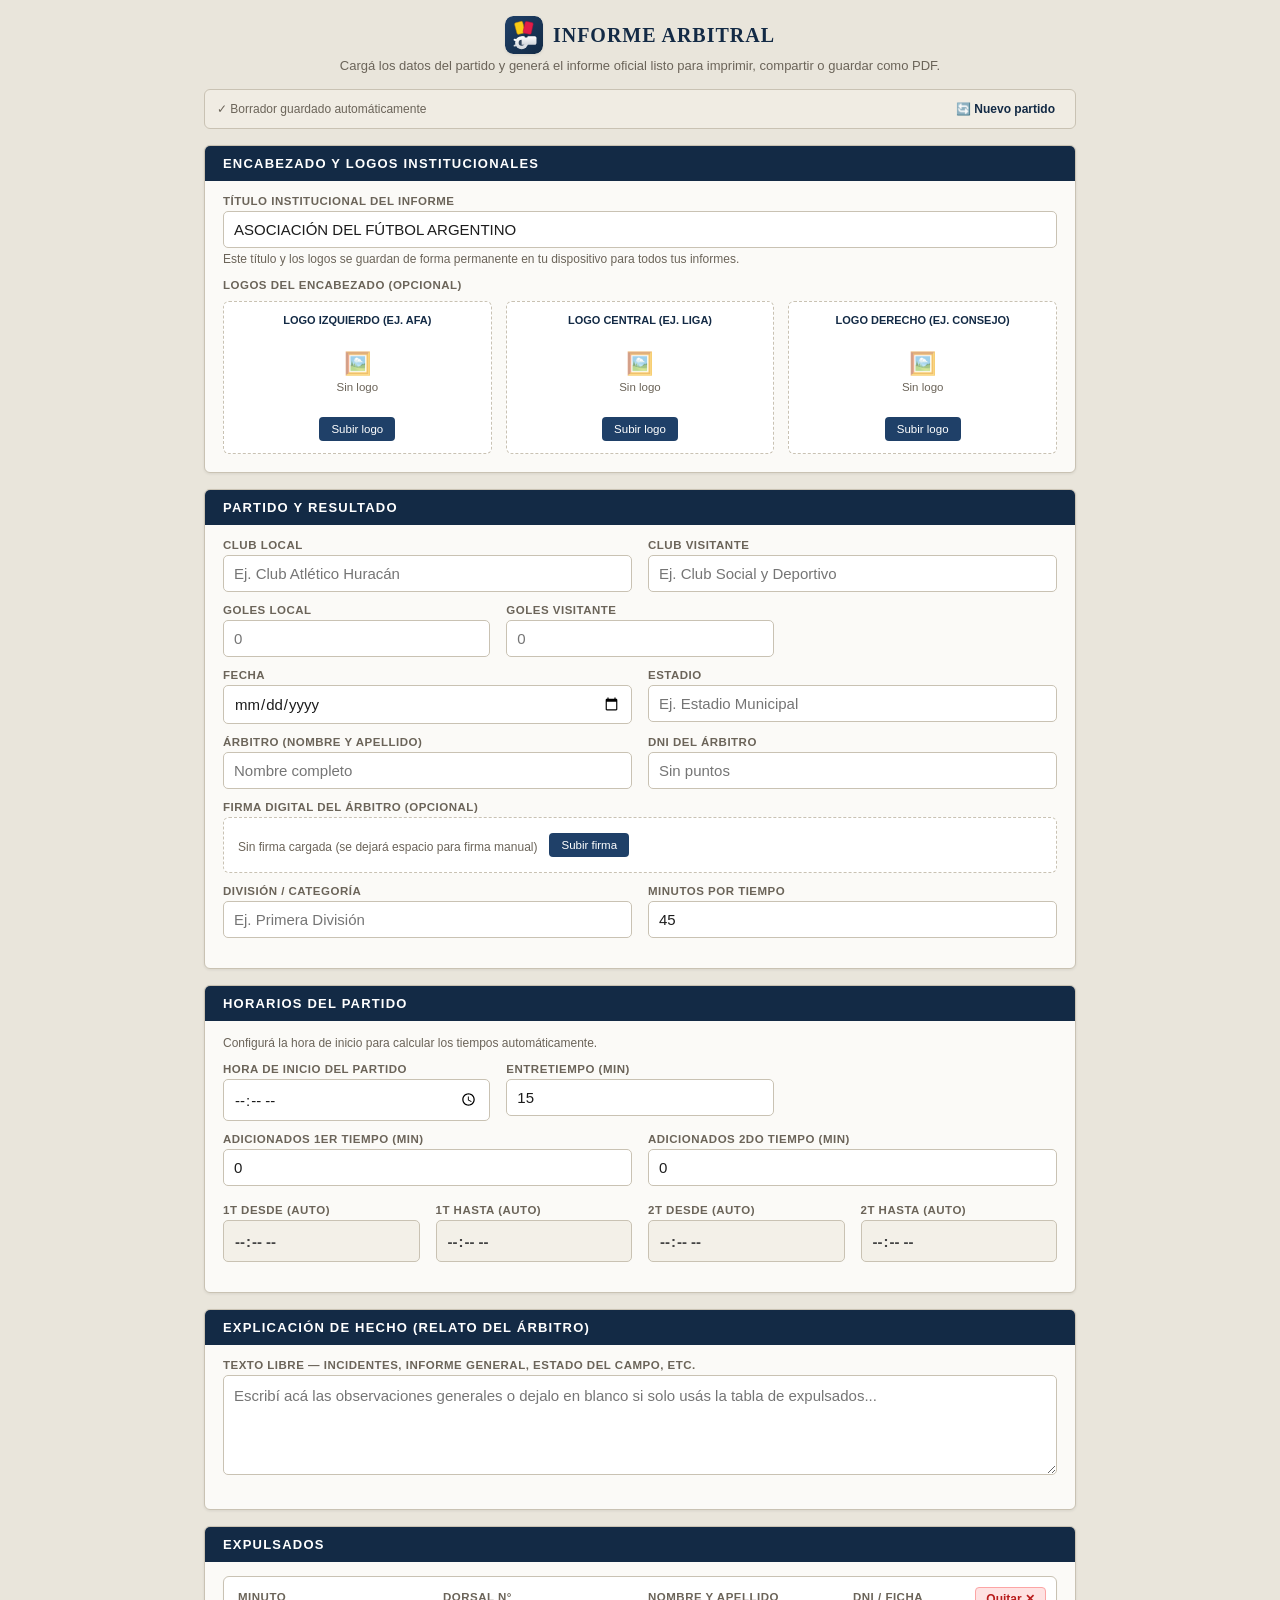
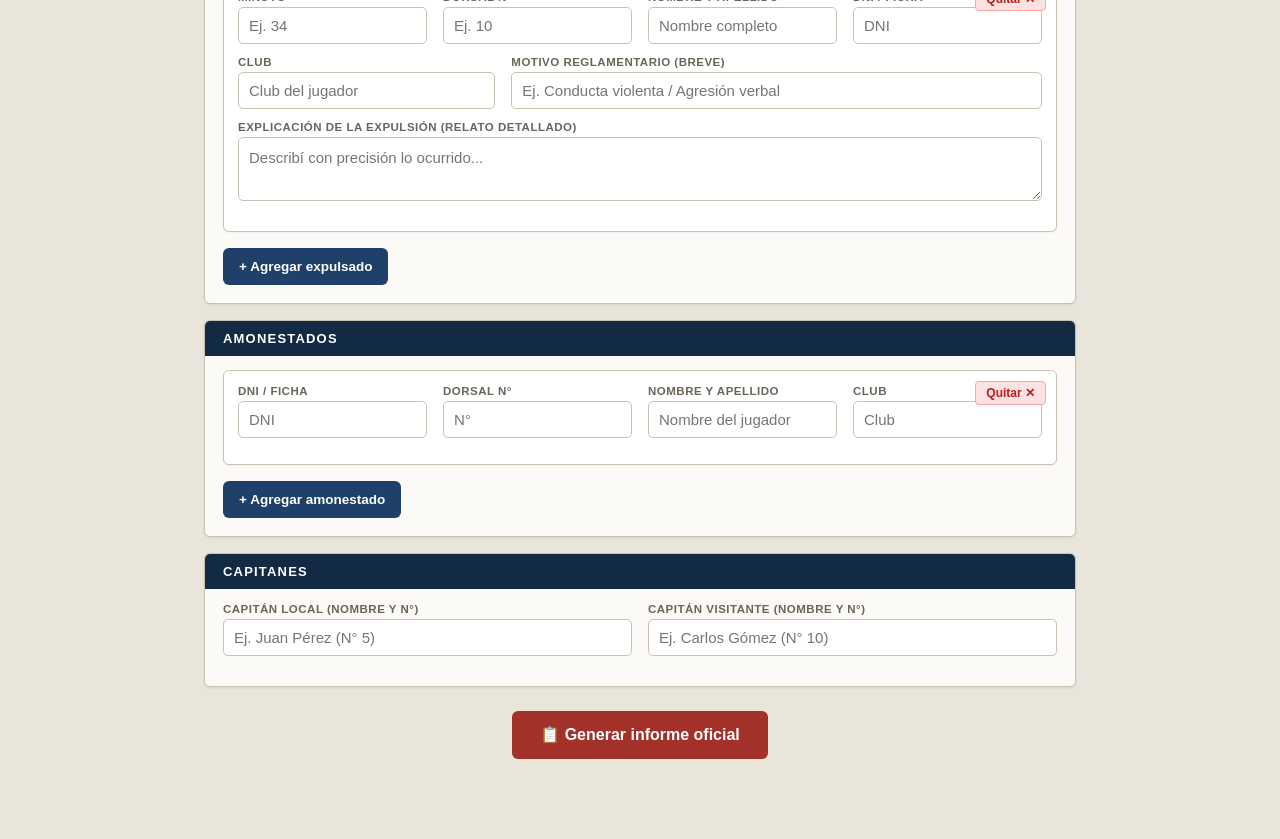
<file: index.html>
<!doctype html>
<html lang="es">
  <head>
    <meta charset="UTF-8" />
    <meta
      name="viewport"
      content="width=device-width, initial-scale=1.0, maximum-scale=1.0, user-scalable=no, viewport-fit=cover"
    />
    <title>Informe Arbitral - Fútbol Oficial</title>

    <!-- PWA & Mobile Meta Tags -->
    <meta name="theme-color" content="#132a45" />
    <meta name="mobile-web-app-capable" content="yes" />
    <meta name="apple-mobile-web-app-capable" content="yes" />
    <meta
      name="apple-mobile-web-app-status-bar-style"
      content="black-translucent"
    />
    <meta name="apple-mobile-web-app-title" content="Informe Árbitro" />
    <meta
      name="description"
      content="Generador de informes arbitrales de fútbol reglamentarios, cálculo de tiempos y actas oficiales 100% offline."
    />

    <link rel="icon" type="image/svg+xml" href="favicon.svg" />
    <link rel="apple-touch-icon" href="icons/apple-touch-icon.png" />
    <link rel="manifest" href="manifest.webmanifest" />
    <link rel="stylesheet" href="styles.css" />
  </head>
  <body>
    <div class="app">
      <!-- Header Superior -->
      <header class="top">
        <div class="header-brand">
          <img src="favicon.svg" alt="Logo" class="app-logo-badge" />
          <h1>Informe Arbitral</h1>
        </div>
        <p>
          Cargá los datos del partido y generá el informe oficial listo para
          imprimir, compartir o guardar como PDF.
        </p>
      </header>

      <!-- Banner de Instalación PWA (Móviles / Tablets / PC) -->
      <div class="install-banner" id="installBanner">
        <div class="install-banner-text">
          <span class="icon">📱</span>
          <div>
            <div class="install-banner-title">Instalar App en el Celular</div>
            <span style="font-size: 12px; opacity: 0.9"
              >Usala en la cancha sin conexión ni datos móviles.</span
            >
          </div>
        </div>
        <div class="install-banner-actions">
          <button
            type="button"
            class="btn-install-app"
            id="btnInstallApp"
            onclick="triggerInstallPrompt()"
          >
            Instalar
          </button>
          <button
            type="button"
            class="btn-dismiss-install"
            onclick="dismissInstallBanner()"
            title="Cerrar"
          >
            ✕
          </button>
        </div>
      </div>

      <!-- Barra de Herramientas Rápidas -->
      <div class="quick-tools-bar" id="quickToolsBar">
        <div class="auto-save-status" id="saveIndicator">
          <span>✓ Borrador guardado automáticamente</span>
        </div>
        <div>
          <button
            type="button"
            class="btn-link-action"
            onclick="confirmarNuevoPartido()"
          >
            🔄 Nuevo partido
          </button>
        </div>
      </div>

      <!-- Vista de Formulario -->
      <div id="formView">
        <!-- Personalización del Encabezado y Logos -->
        <div class="card">
          <h2>Encabezado y Logos Institucionales</h2>
          <div class="field">
            <label for="headerTitle">Título institucional del informe</label>
            <input
              id="headerTitle"
              type="text"
              value="ASOCIACIÓN DEL FÚTBOL ARGENTINO"
            />
            <p class="hint">
              Este título y los logos se guardan de forma permanente en tu
              dispositivo para todos tus informes.
            </p>
          </div>

          <label>Logos del encabezado (opcional)</label>
          <div class="logo-uploaders-grid">
            <!-- Logo Izquierdo -->
            <div class="logo-slot" id="logoLeftSlot">
              <div class="logo-slot-title">Logo Izquierdo (Ej. AFA)</div>
              <div class="logo-preview-container" id="logoLeftPreview">
                <div class="logo-empty-placeholder">
                  <span class="icon">🖼️</span>
                  <span>Sin logo</span>
                </div>
              </div>
              <div class="file-input-wrapper" id="logoLeftUploadWrapper">
                <span class="btn-upload-logo">Subir logo</span>
                <input
                  type="file"
                  id="logoLeftInput"
                  accept="image/*"
                  onchange="handleLogoUpload('logoLeft', this)"
                />
              </div>
              <button
                type="button"
                class="btn-remove-logo"
                id="logoLeftRemoveBtn"
                style="display: none"
                onclick="removeLogo('logoLeft')"
              >
                Quitar
              </button>
            </div>

            <!-- Logo Central -->
            <div class="logo-slot" id="logoCenterSlot">
              <div class="logo-slot-title">Logo Central (Ej. Liga)</div>
              <div class="logo-preview-container" id="logoCenterPreview">
                <div class="logo-empty-placeholder">
                  <span class="icon">🖼️</span>
                  <span>Sin logo</span>
                </div>
              </div>
              <div class="file-input-wrapper" id="logoCenterUploadWrapper">
                <span class="btn-upload-logo">Subir logo</span>
                <input
                  type="file"
                  id="logoCenterInput"
                  accept="image/*"
                  onchange="handleLogoUpload('logoCenter', this)"
                />
              </div>
              <button
                type="button"
                class="btn-remove-logo"
                id="logoCenterRemoveBtn"
                style="display: none"
                onclick="removeLogo('logoCenter')"
              >
                Quitar
              </button>
            </div>

            <!-- Logo Derecho -->
            <div class="logo-slot" id="logoRightSlot">
              <div class="logo-slot-title">Logo Derecho (Ej. Consejo)</div>
              <div class="logo-preview-container" id="logoRightPreview">
                <div class="logo-empty-placeholder">
                  <span class="icon">🖼️</span>
                  <span>Sin logo</span>
                </div>
              </div>
              <div class="file-input-wrapper" id="logoRightUploadWrapper">
                <span class="btn-upload-logo">Subir logo</span>
                <input
                  type="file"
                  id="logoRightInput"
                  accept="image/*"
                  onchange="handleLogoUpload('logoRight', this)"
                />
              </div>
              <button
                type="button"
                class="btn-remove-logo"
                id="logoRightRemoveBtn"
                style="display: none"
                onclick="removeLogo('logoRight')"
              >
                Quitar
              </button>
            </div>
          </div>
        </div>

        <!-- Partido y Resultado -->
        <div class="card">
          <h2>Partido y resultado</h2>
          <div class="grid">
            <div class="field">
              <label for="clubLocal">Club local</label>
              <input id="clubLocal" placeholder="Ej. Club Atlético Huracán" />
            </div>
            <div class="field">
              <label for="clubVisitante">Club visitante</label>
              <input
                id="clubVisitante"
                placeholder="Ej. Club Social y Deportivo"
              />
            </div>
          </div>
          <div class="grid cols3">
            <div class="field">
              <label for="golesLocal">Goles local</label>
              <input
                id="golesLocal"
                type="number"
                inputmode="numeric"
                min="0"
                placeholder="0"
              />
            </div>
            <div class="field">
              <label for="golesVisitante">Goles visitante</label>
              <input
                id="golesVisitante"
                type="number"
                inputmode="numeric"
                min="0"
                placeholder="0"
              />
            </div>
            <div></div>
          </div>
          <div class="grid">
            <div class="field">
              <label for="fecha">Fecha</label>
              <input id="fecha" type="date" />
            </div>
            <div class="field">
              <label for="estadio">Estadio</label>
              <input id="estadio" placeholder="Ej. Estadio Municipal" />
            </div>
          </div>
          <div class="grid">
            <div class="field">
              <label for="arbitro">Árbitro (Nombre y Apellido)</label>
              <input
                id="arbitro"
                oninput="saveRefereeData()"
                placeholder="Nombre completo"
              />
            </div>
            <div class="field">
              <label for="arbitroDni">DNI del árbitro</label>
              <input
                id="arbitroDni"
                inputmode="numeric"
                oninput="saveRefereeData()"
                placeholder="Sin puntos"
              />
            </div>
          </div>
          <div class="field">
            <label>Firma digital del árbitro (opcional)</label>
            <div class="signature-upload-wrapper">
              <div class="signature-preview" id="signaturePreview">
                <span class="hint"
                  >Sin firma cargada (se dejará espacio para firma manual)</span
                >
              </div>
              <div class="file-input-wrapper" id="signatureUploadBtnWrapper">
                <span class="btn-upload-logo">Subir firma</span>
                <input
                  type="file"
                  id="signatureInput"
                  accept="image/*"
                  onchange="handleSignatureUpload(this)"
                />
              </div>
              <button
                type="button"
                class="btn-remove-logo"
                id="signatureRemoveBtn"
                style="display: none"
                onclick="removeSignature()"
              >
                Quitar firma
              </button>
            </div>
          </div>
          <div class="grid">
            <div class="field">
              <label for="division">División / Categoría</label>
              <input
                id="division"
                list="divisionesSugeridas"
                placeholder="Ej. Primera División"
                oninput="onDivisionChange()"
              />
              <datalist id="divisionesSugeridas">
                <option value="Primera División"></option>
                <option value="Reserva"></option>
                <option value="Sub-21"></option>
                <option value="Sub-17"></option>
                <option value="Sub-15"></option>
                <option value="Femenino"></option>
                <option value="Senior / Veteranos"></option>
              </datalist>
            </div>
            <div class="field">
              <label for="duracionTiempo">Minutos por tiempo</label>
              <input
                id="duracionTiempo"
                type="number"
                inputmode="numeric"
                min="1"
                max="90"
                value="45"
                oninput="recalcularHorarios()"
                onchange="recalcularHorarios()"
              />
            </div>
          </div>
        </div>

        <!-- Horarios -->
        <div class="card">
          <h2>Horarios del Partido</h2>
          <p class="hint" id="duracionHint">
            Configurá la hora de inicio para calcular los tiempos
            automáticamente.
          </p>
          <div class="grid cols3">
            <div class="field">
              <label for="horaInicio">Hora de inicio del partido</label>
              <input
                id="horaInicio"
                type="time"
                onchange="recalcularHorarios()"
              />
            </div>
            <div class="field">
              <label for="descanso">Entretiempo (min)</label>
              <input
                id="descanso"
                type="number"
                inputmode="numeric"
                min="0"
                value="15"
                oninput="recalcularHorarios()"
                onchange="recalcularHorarios()"
              />
            </div>
            <div></div>
          </div>
          <div class="grid">
            <div class="field">
              <label for="adic1">Adicionados 1er tiempo (min)</label>
              <input
                id="adic1"
                type="number"
                inputmode="numeric"
                min="0"
                value="0"
                oninput="recalcularHorarios()"
                onchange="recalcularHorarios()"
              />
            </div>
            <div class="field">
              <label for="adic2">Adicionados 2do tiempo (min)</label>
              <input
                id="adic2"
                type="number"
                inputmode="numeric"
                min="0"
                value="0"
                oninput="recalcularHorarios()"
                onchange="recalcularHorarios()"
              />
            </div>
          </div>
          <div class="grid cols4" style="margin-top: 6px">
            <div class="field">
              <label>1T Desde (auto)</label>
              <input id="t1desde" type="time" readonly />
            </div>
            <div class="field">
              <label>1T Hasta (auto)</label>
              <input id="t1hasta" type="time" readonly />
            </div>
            <div class="field">
              <label>2T Desde (auto)</label>
              <input id="t2desde" type="time" readonly />
            </div>
            <div class="field">
              <label>2T Hasta (auto)</label>
              <input id="t2hasta" type="time" readonly />
            </div>
          </div>
        </div>

        <!-- Explicación de Hecho -->
        <div class="card">
          <h2>Explicación de hecho (relato del árbitro)</h2>
          <div class="field">
            <label for="relato"
              >Texto libre — incidentes, informe general, estado del campo,
              etc.</label
            >
            <textarea
              id="relato"
              placeholder="Escribí acá las observaciones generales o dejalo en blanco si solo usás la tabla de expulsados..."
              style="min-height: 100px"
            ></textarea>
          </div>
        </div>

        <!-- Expulsados -->
        <div class="card">
          <h2>Expulsados</h2>
          <div id="expulsadosList"></div>
          <button type="button" class="add-btn" onclick="addExpulsado()">
            + Agregar expulsado
          </button>
        </div>

        <!-- Amonestados -->
        <div class="card">
          <h2>Amonestados</h2>
          <div id="amonestadosList"></div>
          <button type="button" class="add-btn" onclick="addAmonestado()">
            + Agregar amonestado
          </button>
        </div>

        <!-- Capitanes -->
        <div class="card">
          <h2>Capitanes</h2>
          <div class="grid">
            <div class="field">
              <label for="capLocal">Capitán local (nombre y N°)</label>
              <input id="capLocal" placeholder="Ej. Juan Pérez (N° 5)" />
            </div>
            <div class="field">
              <label for="capVisitante">Capitán visitante (nombre y N°)</label>
              <input id="capVisitante" placeholder="Ej. Carlos Gómez (N° 10)" />
            </div>
          </div>
        </div>

        <div class="actions">
          <button type="button" class="btn-primary" onclick="generarInforme()">
            📋 Generar informe oficial
          </button>
        </div>
      </div>

      <!-- Vista de Reporte Final -->
      <div id="reportView">
        <div class="print-toolbar">
          <button
            type="button"
            class="btn-secondary"
            onclick="volverAFormulario()"
          >
            ← Editar datos
          </button>
          <button type="button" class="btn-primary" onclick="imprimirInforme()">
            🖨️ Imprimir / Guardar PDF
          </button>
          <button type="button" class="btn-share" onclick="compartirInforme()">
            📲 Compartir (WhatsApp)
          </button>
          <button
            type="button"
            class="btn-secondary"
            onclick="copiarTextoInforme()"
          >
            📋 Copiar Resumen
          </button>
        </div>
        <div class="report-page" id="reportContent"></div>
      </div>
    </div>

    <!-- Toast Notification -->
    <div class="toast-container" id="toast">
      <span id="toastMessage">✓ Notificación</span>
    </div>

    <!-- Modal Instrucciones iOS -->
    <div class="modal-overlay" id="iosInstallModal">
      <div class="modal-card">
        <div style="font-size: 36px; margin-bottom: 8px">📲</div>
        <h3>Cómo instalar en tu iPhone / iPad</h3>
        <ol>
          <li>
            Toca el botón <strong>Compartir</strong>
            <span style="font-size: 16px"
              >(el ícono de la flecha hacia arriba ⎋)</span
            >
            en la barra inferior de Safari.
          </li>
          <li>
            Baja por las opciones y selecciona
            <strong>"Agregar a pantalla de inicio"</strong> ➕.
          </li>
          <li>Toca <strong>"Agregar"</strong> arriba a la derecha.</li>
        </ol>
        <button type="button" class="btn-modal-close" onclick="closeIosModal()">
          Entendido
        </button>
      </div>
    </div>

    <script src="app.js"></script>
  </body>
</html>
</file>
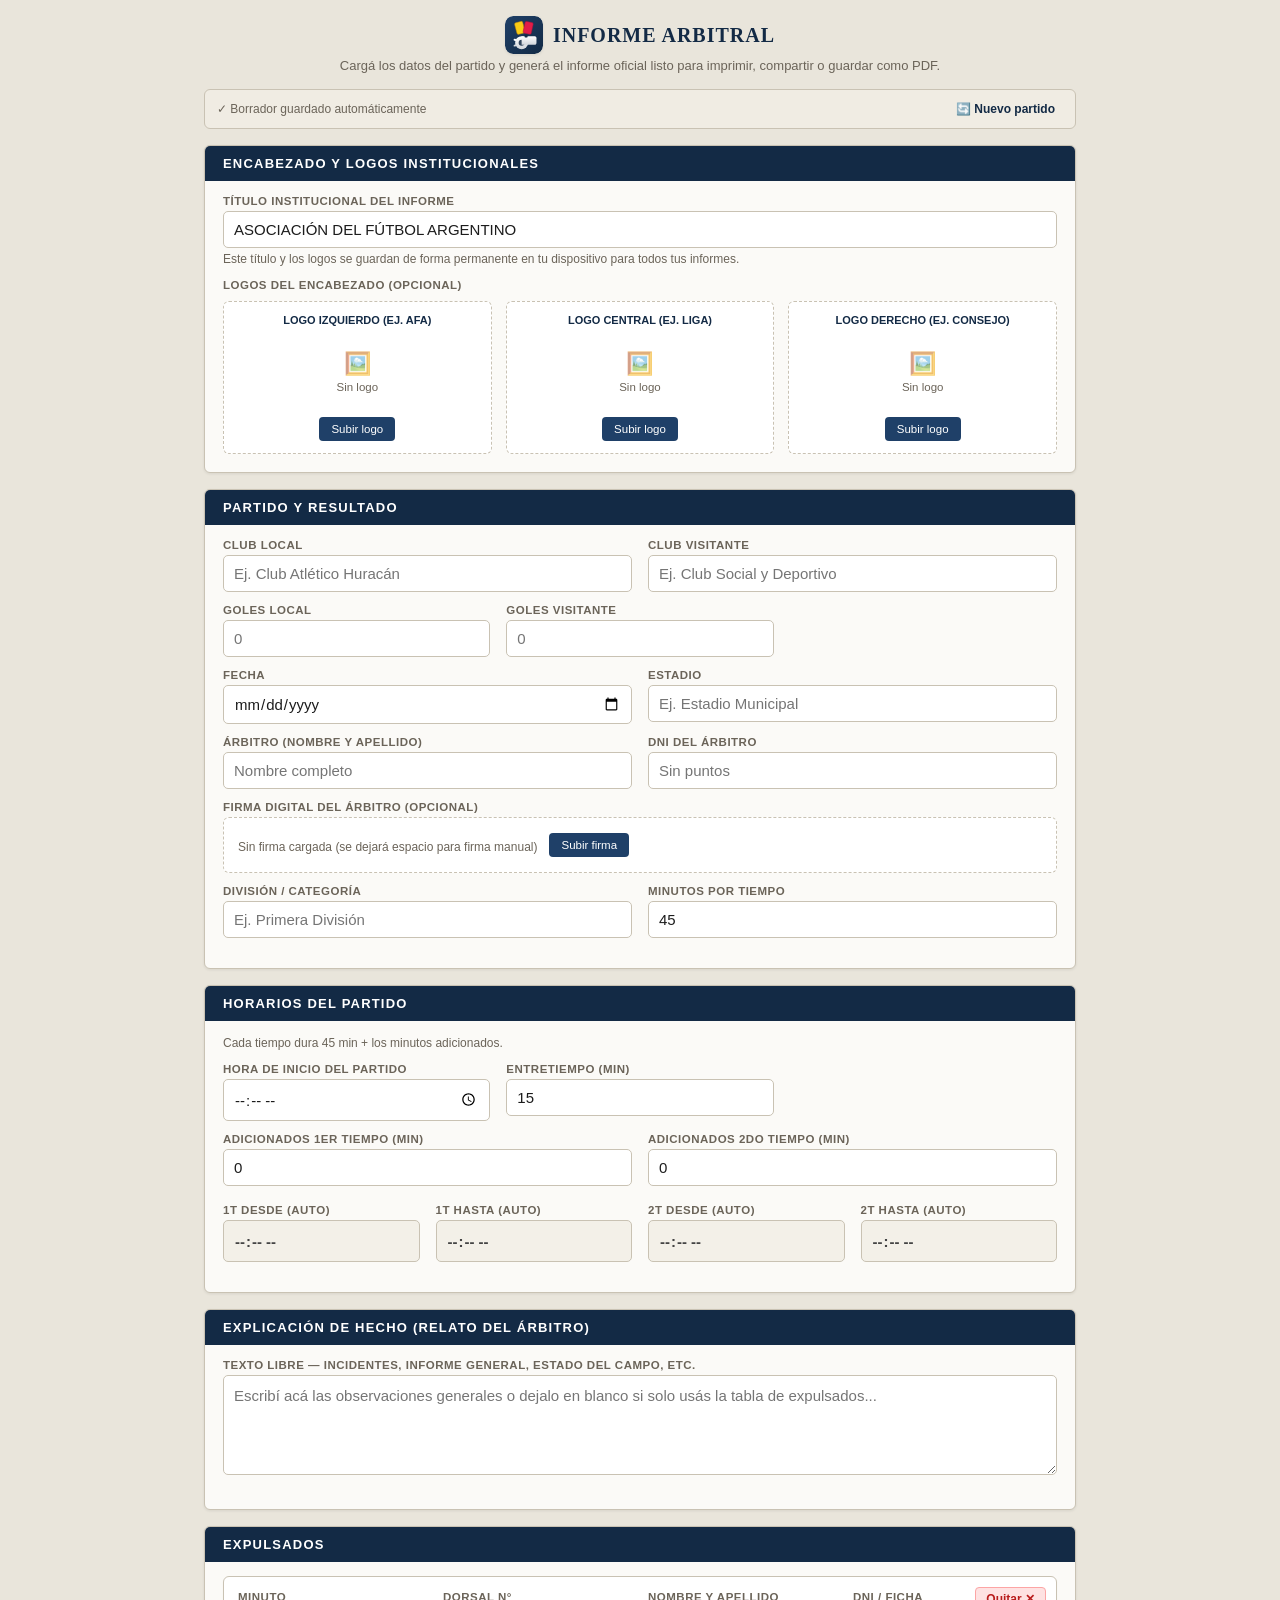
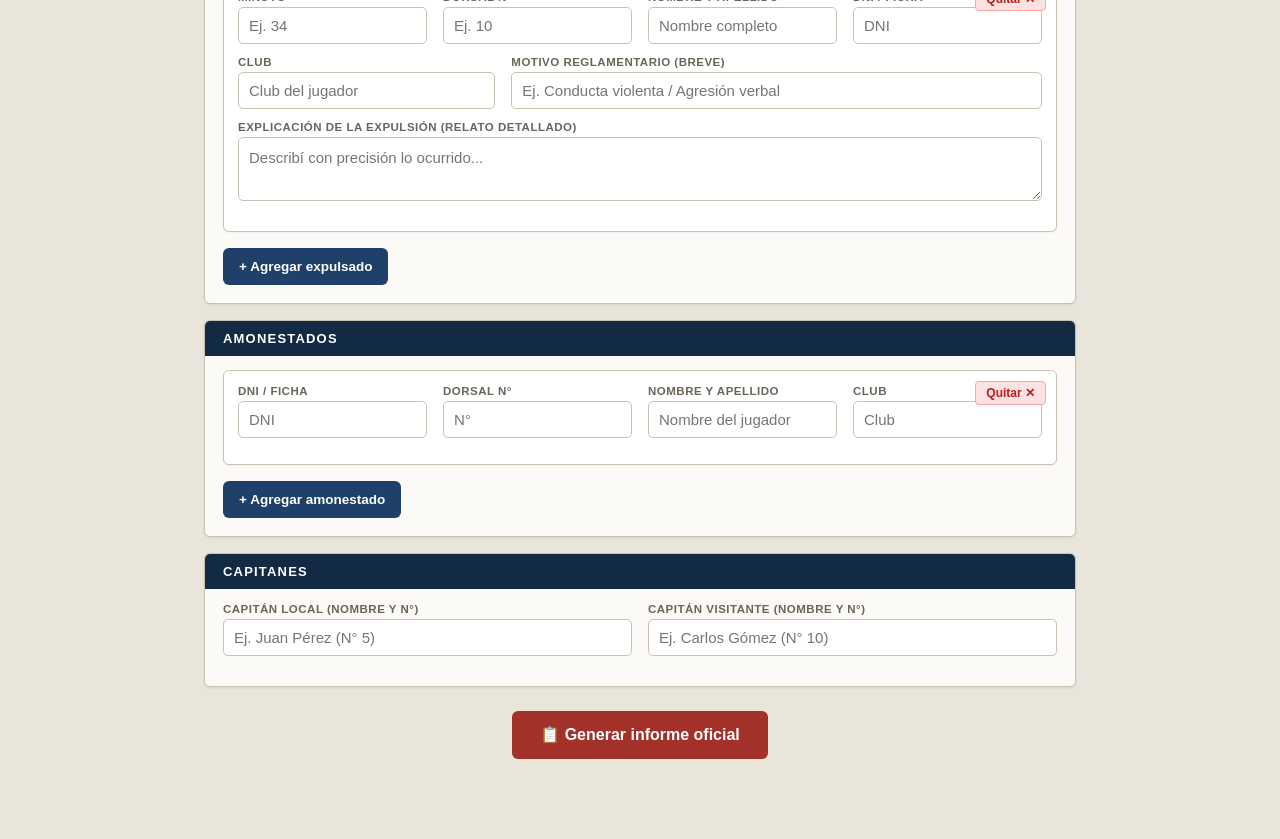
<file: app/index.html>
<!DOCTYPE html>
<html lang="es">
<head>
  <meta charset="UTF-8">
  <meta name="viewport" content="width=device-width, initial-scale=1.0, maximum-scale=1.0, user-scalable=no, viewport-fit=cover">
  <title>Informe Arbitral - Fútbol Oficial</title>
  
  <!-- PWA & Mobile Meta Tags -->
  <meta name="theme-color" content="#132a45">
  <meta name="mobile-web-app-capable" content="yes">
  <meta name="apple-mobile-web-app-capable" content="yes">
  <meta name="apple-mobile-web-app-status-bar-style" content="black-translucent">
  <meta name="apple-mobile-web-app-title" content="Informe Árbitro">
  <meta name="description" content="Generador de informes arbitrales de fútbol reglamentarios, cálculo de tiempos y actas oficiales 100% offline.">

  <link rel="icon" type="image/svg+xml" href="favicon.svg">
  <link rel="apple-touch-icon" href="icons/apple-touch-icon.png">
  <link rel="manifest" href="manifest.webmanifest">
  <link rel="stylesheet" href="styles.css">
</head>
<body>
  <div class="app">

    <!-- Header Superior -->
    <header class="top">
      <div class="header-brand">
        <img src="favicon.svg" alt="Logo" class="app-logo-badge">
        <h1>Informe Arbitral</h1>
      </div>
      <p>Cargá los datos del partido y generá el informe oficial listo para imprimir, compartir o guardar como PDF.</p>
    </header>

    <!-- Banner de Instalación PWA (Móviles / Tablets / PC) -->
    <div class="install-banner" id="installBanner">
      <div class="install-banner-text">
        <span class="icon">📱</span>
        <div>
          <div class="install-banner-title">Instalar App en el Celular</div>
          <span style="font-size: 12px; opacity: 0.9;">Usala en la cancha sin conexión ni datos móviles.</span>
        </div>
      </div>
      <div class="install-banner-actions">
        <button type="button" class="btn-install-app" id="btnInstallApp" onclick="triggerInstallPrompt()">Instalar</button>
        <button type="button" class="btn-dismiss-install" onclick="dismissInstallBanner()" title="Cerrar">✕</button>
      </div>
    </div>

    <!-- Barra de Herramientas Rápidas -->
    <div class="quick-tools-bar" id="quickToolsBar">
      <div class="auto-save-status" id="saveIndicator">
        <span>✓ Borrador guardado automáticamente</span>
      </div>
      <div>
        <button type="button" class="btn-link-action" onclick="confirmarNuevoPartido()">🔄 Nuevo partido</button>
      </div>
    </div>

    <!-- Vista de Formulario -->
    <div id="formView">

      <!-- Personalización del Encabezado y Logos -->
      <div class="card">
        <h2>Encabezado y Logos Institucionales</h2>
        <div class="field">
          <label for="headerTitle">Título institucional del informe</label>
          <input
            id="headerTitle"
            type="text"
            value="ASOCIACIÓN DEL FÚTBOL ARGENTINO"
          />
          <p class="hint">Este título y los logos se guardan de forma permanente en tu dispositivo para todos tus informes.</p>
        </div>

        <label>Logos del encabezado (opcional)</label>
        <div class="logo-uploaders-grid">
          <!-- Logo Izquierdo -->
          <div class="logo-slot" id="logoLeftSlot">
            <div class="logo-slot-title">Logo Izquierdo (Ej. AFA)</div>
            <div class="logo-preview-container" id="logoLeftPreview">
              <div class="logo-empty-placeholder">
                <span class="icon">🖼️</span>
                <span>Sin logo</span>
              </div>
            </div>
            <div class="file-input-wrapper" id="logoLeftUploadWrapper">
              <span class="btn-upload-logo">Subir logo</span>
              <input
                type="file"
                id="logoLeftInput"
                accept="image/*"
                onchange="handleLogoUpload('logoLeft', this)"
              />
            </div>
            <button
              type="button"
              class="btn-remove-logo"
              id="logoLeftRemoveBtn"
              style="display: none;"
              onclick="removeLogo('logoLeft')"
            >
              Quitar
            </button>
          </div>

          <!-- Logo Central -->
          <div class="logo-slot" id="logoCenterSlot">
            <div class="logo-slot-title">Logo Central (Ej. Liga)</div>
            <div class="logo-preview-container" id="logoCenterPreview">
              <div class="logo-empty-placeholder">
                <span class="icon">🖼️</span>
                <span>Sin logo</span>
              </div>
            </div>
            <div class="file-input-wrapper" id="logoCenterUploadWrapper">
              <span class="btn-upload-logo">Subir logo</span>
              <input
                type="file"
                id="logoCenterInput"
                accept="image/*"
                onchange="handleLogoUpload('logoCenter', this)"
              />
            </div>
            <button
              type="button"
              class="btn-remove-logo"
              id="logoCenterRemoveBtn"
              style="display: none;"
              onclick="removeLogo('logoCenter')"
            >
              Quitar
            </button>
          </div>

          <!-- Logo Derecho -->
          <div class="logo-slot" id="logoRightSlot">
            <div class="logo-slot-title">Logo Derecho (Ej. Consejo)</div>
            <div class="logo-preview-container" id="logoRightPreview">
              <div class="logo-empty-placeholder">
                <span class="icon">🖼️</span>
                <span>Sin logo</span>
              </div>
            </div>
            <div class="file-input-wrapper" id="logoRightUploadWrapper">
              <span class="btn-upload-logo">Subir logo</span>
              <input
                type="file"
                id="logoRightInput"
                accept="image/*"
                onchange="handleLogoUpload('logoRight', this)"
              />
            </div>
            <button
              type="button"
              class="btn-remove-logo"
              id="logoRightRemoveBtn"
              style="display: none;"
              onclick="removeLogo('logoRight')"
            >
              Quitar
            </button>
          </div>
        </div>
      </div>

      <!-- Partido y Resultado -->
      <div class="card">
        <h2>Partido y resultado</h2>
        <div class="grid">
          <div class="field">
            <label for="clubLocal">Club local</label>
            <input id="clubLocal" placeholder="Ej. Club Atlético Huracán" />
          </div>
          <div class="field">
            <label for="clubVisitante">Club visitante</label>
            <input id="clubVisitante" placeholder="Ej. Club Social y Deportivo" />
          </div>
        </div>
        <div class="grid cols3">
          <div class="field">
            <label for="golesLocal">Goles local</label>
            <input id="golesLocal" type="number" inputmode="numeric" min="0" placeholder="0" />
          </div>
          <div class="field">
            <label for="golesVisitante">Goles visitante</label>
            <input id="golesVisitante" type="number" inputmode="numeric" min="0" placeholder="0" />
          </div>
          <div></div>
        </div>
        <div class="grid">
          <div class="field">
            <label for="fecha">Fecha</label>
            <input id="fecha" type="date" />
          </div>
          <div class="field">
            <label for="estadio">Estadio</label>
            <input id="estadio" placeholder="Ej. Estadio Municipal" />
          </div>
        </div>
        <div class="grid">
          <div class="field">
            <label for="arbitro">Árbitro (Nombre y Apellido)</label>
            <input id="arbitro" oninput="saveRefereeData()" placeholder="Nombre completo" />
          </div>
          <div class="field">
            <label for="arbitroDni">DNI del árbitro</label>
            <input id="arbitroDni" inputmode="numeric" oninput="saveRefereeData()" placeholder="Sin puntos" />
          </div>
        </div>
        <div class="field">
          <label>Firma digital del árbitro (opcional)</label>
          <div class="signature-upload-wrapper">
            <div class="signature-preview" id="signaturePreview">
              <span class="hint">Sin firma cargada (se dejará espacio para firma manual)</span>
            </div>
            <div class="file-input-wrapper" id="signatureUploadBtnWrapper">
              <span class="btn-upload-logo">Subir firma</span>
              <input
                type="file"
                id="signatureInput"
                accept="image/*"
                onchange="handleSignatureUpload(this)"
              />
            </div>
            <button
              type="button"
              class="btn-remove-logo"
              id="signatureRemoveBtn"
              style="display: none;"
              onclick="removeSignature()"
            >
              Quitar firma
            </button>
          </div>
        </div>
        <div class="grid">
          <div class="field">
            <label for="division">División / Categoría</label>
            <input
              id="division"
              list="divisionesSugeridas"
              placeholder="Ej. Primera División"
              oninput="onDivisionChange()"
            />
            <datalist id="divisionesSugeridas">
              <option value="Primera División">
              <option value="Reserva">
              <option value="Sub-21">
              <option value="Sub-17">
              <option value="Sub-15">
              <option value="Femenino">
              <option value="Senior / Veteranos">
            </datalist>
          </div>
          <div class="field">
            <label for="duracionTiempo">Minutos por tiempo</label>
            <input
              id="duracionTiempo"
              type="number"
              inputmode="numeric"
              min="1"
              max="90"
              value="45"
              oninput="recalcularHorarios()"
              onchange="recalcularHorarios()"
            />
          </div>
        </div>
      </div>

      <!-- Horarios -->
      <div class="card">
        <h2>Horarios del Partido</h2>
        <p class="hint" id="duracionHint">Configurá la hora de inicio para calcular los tiempos automáticamente.</p>
        <div class="grid cols3">
          <div class="field">
            <label for="horaInicio">Hora de inicio del partido</label>
            <input id="horaInicio" type="time" onchange="recalcularHorarios()" />
          </div>
          <div class="field">
            <label for="descanso">Entretiempo (min)</label>
            <input id="descanso" type="number" inputmode="numeric" min="0" value="15" oninput="recalcularHorarios()" onchange="recalcularHorarios()" />
          </div>
          <div></div>
        </div>
        <div class="grid">
          <div class="field">
            <label for="adic1">Adicionados 1er tiempo (min)</label>
            <input id="adic1" type="number" inputmode="numeric" min="0" value="0" oninput="recalcularHorarios()" onchange="recalcularHorarios()" />
          </div>
          <div class="field">
            <label for="adic2">Adicionados 2do tiempo (min)</label>
            <input id="adic2" type="number" inputmode="numeric" min="0" value="0" oninput="recalcularHorarios()" onchange="recalcularHorarios()" />
          </div>
        </div>
        <div class="grid cols4" style="margin-top: 6px">
          <div class="field">
            <label>1T Desde (auto)</label>
            <input id="t1desde" type="time" readonly />
          </div>
          <div class="field">
            <label>1T Hasta (auto)</label>
            <input id="t1hasta" type="time" readonly />
          </div>
          <div class="field">
            <label>2T Desde (auto)</label>
            <input id="t2desde" type="time" readonly />
          </div>
          <div class="field">
            <label>2T Hasta (auto)</label>
            <input id="t2hasta" type="time" readonly />
          </div>
        </div>
      </div>

      <!-- Explicación de Hecho -->
      <div class="card">
        <h2>Explicación de hecho (relato del árbitro)</h2>
        <div class="field">
          <label for="relato">Texto libre — incidentes, informe general, estado del campo, etc.</label>
          <textarea
            id="relato"
            placeholder="Escribí acá las observaciones generales o dejalo en blanco si solo usás la tabla de expulsados..."
            style="min-height: 100px"
          ></textarea>
        </div>
      </div>

      <!-- Expulsados -->
      <div class="card">
        <h2>Expulsados</h2>
        <div id="expulsadosList"></div>
        <button type="button" class="add-btn" onclick="addExpulsado()">+ Agregar expulsado</button>
      </div>

      <!-- Amonestados -->
      <div class="card">
        <h2>Amonestados</h2>
        <div id="amonestadosList"></div>
        <button type="button" class="add-btn" onclick="addAmonestado()">+ Agregar amonestado</button>
      </div>

      <!-- Capitanes -->
      <div class="card">
        <h2>Capitanes</h2>
        <div class="grid">
          <div class="field">
            <label for="capLocal">Capitán local (nombre y N°)</label>
            <input id="capLocal" placeholder="Ej. Juan Pérez (N° 5)" />
          </div>
          <div class="field">
            <label for="capVisitante">Capitán visitante (nombre y N°)</label>
            <input id="capVisitante" placeholder="Ej. Carlos Gómez (N° 10)" />
          </div>
        </div>
      </div>

      <div class="actions">
        <button type="button" class="btn-primary" onclick="generarInforme()">📋 Generar informe oficial</button>
      </div>
    </div>

    <!-- Vista de Reporte Final -->
    <div id="reportView">
      <div class="print-toolbar">
        <button type="button" class="btn-secondary" onclick="volverAFormulario()">← Editar datos</button>
        <button type="button" class="btn-primary" onclick="imprimirInforme()">🖨️ Imprimir / Guardar PDF</button>
        <button type="button" class="btn-share" onclick="compartirInforme()">📲 Compartir (WhatsApp)</button>
        <button type="button" class="btn-secondary" onclick="copiarTextoInforme()">📋 Copiar Resumen</button>
      </div>
      <div class="report-page" id="reportContent"></div>
    </div>

  </div>

  <!-- Toast Notification -->
  <div class="toast-container" id="toast">
    <span id="toastMessage">✓ Notificación</span>
  </div>

  <!-- Modal Instrucciones iOS -->
  <div class="modal-overlay" id="iosInstallModal">
    <div class="modal-card">
      <div style="font-size: 36px; margin-bottom: 8px;">📲</div>
      <h3>Cómo instalar en tu iPhone / iPad</h3>
      <ol>
        <li>Toca el botón <strong>Compartir</strong> <span style="font-size: 16px;">(el ícono de la flecha hacia arriba ⎋)</span> en la barra inferior de Safari.</li>
        <li>Baja por las opciones y selecciona <strong>"Agregar a pantalla de inicio"</strong> ➕.</li>
        <li>Toca <strong>"Agregar"</strong> arriba a la derecha.</li>
      </ol>
      <button type="button" class="btn-modal-close" onclick="closeIosModal()">Entendido</button>
    </div>
  </div>

  <script src="app.js"></script>
</body>
</html>
</file>
<file: styles.css>
:root {
  --navy: #132a45;
  --navy-light: #1f4068;
  --paper: #fbfaf7;
  --line: #c9c2b3;
  --accent: #a3312a;
  --accent-hover: #88241e;
  --ink: #1c1c1c;
  --muted: #6b6459;
  --shadow-sm: 0 1px 3px rgba(0, 0, 0, 0.08);
  --shadow-md: 0 4px 12px rgba(0, 0, 0, 0.12);
  --radius-sm: 6px;
  --radius-md: 10px;
}

* {
  box-sizing: border-box;
  -webkit-tap-highlight-color: transparent;
}

body {
  margin: 0;
  font-family: 'Georgia', 'Times New Roman', serif;
  background: #e9e5db;
  color: var(--ink);
  min-height: 100vh;
  padding-bottom: env(safe-area-inset-bottom, 20px);
}

.app {
  max-width: 900px;
  margin: 0 auto;
  padding: 16px 14px 80px;
  padding-top: max(16px, env(safe-area-inset-top, 16px));
}

/* ---- HEADER SUPERIOR ---- */
header.top {
  text-align: center;
  margin-bottom: 16px;
}

.header-brand {
  display: flex;
  align-items: center;
  justify-content: center;
  gap: 10px;
  margin-bottom: 4px;
}

.app-logo-badge {
  width: 38px;
  height: 38px;
  border-radius: 8px;
  box-shadow: var(--shadow-sm);
}

header.top h1 {
  font-size: 20px;
  letter-spacing: 1px;
  color: var(--navy);
  margin: 0;
  text-transform: uppercase;
}

header.top p {
  margin: 4px 0 0;
  color: var(--muted);
  font-size: 13px;
  font-family: -apple-system, BlinkMacSystemFont, "Segoe UI", Roboto, Helvetica, Arial, sans-serif;
}

/* ---- BANNER DE INSTALACIÓN PWA ---- */
.install-banner {
  display: none;
  background: linear-gradient(135deg, var(--navy) 0%, var(--navy-light) 100%);
  color: #fff;
  padding: 12px 16px;
  border-radius: var(--radius-md);
  margin-top: 14px;
  margin-bottom: 16px;
  box-shadow: var(--shadow-md);
  align-items: center;
  justify-content: space-between;
  gap: 12px;
  font-family: -apple-system, BlinkMacSystemFont, "Segoe UI", Roboto, Helvetica, Arial, sans-serif;
}

.install-banner-text {
  display: flex;
  align-items: center;
  gap: 10px;
  font-size: 13px;
}

.install-banner-text .icon {
  font-size: 24px;
}

.install-banner-title {
  font-weight: bold;
  font-size: 14px;
}

.install-banner-actions {
  display: flex;
  align-items: center;
  gap: 8px;
}

.btn-install-app {
  background: #facc15;
  color: #111;
  font-weight: bold;
  border: none;
  padding: 8px 14px;
  border-radius: 6px;
  font-size: 13px;
  cursor: pointer;
  white-space: nowrap;
  transition: transform 0.1s, background-color 0.2s;
}

.btn-install-app:active {
  transform: scale(0.96);
}

.btn-dismiss-install {
  background: transparent;
  color: rgba(255, 255, 255, 0.7);
  border: none;
  font-size: 18px;
  cursor: pointer;
  padding: 4px 6px;
}

/* Barra de herramientas rápida */
.quick-tools-bar {
  display: flex;
  justify-content: space-between;
  align-items: center;
  background: #f0ece3;
  border: 1px solid var(--line);
  border-radius: var(--radius-sm);
  padding: 8px 12px;
  margin-bottom: 16px;
  font-family: -apple-system, BlinkMacSystemFont, "Segoe UI", Roboto, Helvetica, Arial, sans-serif;
  font-size: 12px;
}

.auto-save-status {
  color: var(--muted);
  display: flex;
  align-items: center;
  gap: 5px;
}

.btn-link-action {
  background: none;
  border: none;
  color: var(--navy);
  font-weight: 600;
  font-size: 12px;
  cursor: pointer;
  padding: 4px 8px;
  border-radius: 4px;
}

.btn-link-action:hover {
  background: rgba(19, 42, 69, 0.08);
}

/* ---- CARDS & FORMULARIO ---- */
.card {
  background: var(--paper);
  border: 1px solid var(--line);
  border-radius: var(--radius-sm);
  padding: 18px 18px;
  margin-bottom: 16px;
  box-shadow: var(--shadow-sm);
}

.card h2 {
  font-family: -apple-system, BlinkMacSystemFont, "Segoe UI", Roboto, Helvetica, Arial, sans-serif;
  font-size: 13px;
  letter-spacing: 1.2px;
  text-transform: uppercase;
  color: #fff;
  background: var(--navy);
  margin: -18px -18px 14px;
  padding: 10px 18px;
  border-radius: 5px 5px 0 0;
  display: flex;
  align-items: center;
  justify-content: space-between;
}

.grid {
  display: grid;
  grid-template-columns: 1fr 1fr;
  gap: 12px 16px;
}

.grid.cols3 {
  grid-template-columns: 1fr 1fr 1fr;
}

.grid.cols4 {
  grid-template-columns: 1fr 1fr 1fr 1fr;
}

@media (max-width: 640px) {
  .grid,
  .grid.cols3,
  .grid.cols4 {
    grid-template-columns: 1fr;
    gap: 10px;
  }
}

label {
  font-family: -apple-system, BlinkMacSystemFont, "Segoe UI", Roboto, Helvetica, Arial, sans-serif;
  font-size: 11.5px;
  color: var(--muted);
  text-transform: uppercase;
  letter-spacing: 0.5px;
  display: block;
  margin-bottom: 4px;
  font-weight: 600;
}

input,
select,
textarea {
  width: 100%;
  font-family: -apple-system, BlinkMacSystemFont, "Segoe UI", Roboto, Helvetica, Arial, sans-serif;
  font-size: 15px;
  padding: 9px 10px;
  border: 1px solid var(--line);
  border-radius: 5px;
  background: #fff;
  color: var(--ink);
  transition: border-color 0.2s, box-shadow 0.2s;
}

input:focus,
select:focus,
textarea:focus {
  outline: none;
  border-color: var(--navy-light);
  box-shadow: 0 0 0 2px rgba(31, 64, 104, 0.15);
}

input[readonly] {
  background-color: #f3f0e8;
  color: #444;
  font-weight: bold;
}

textarea {
  resize: vertical;
  min-height: 64px;
  line-height: 1.4;
}

.field {
  margin-bottom: 12px;
}

.row-item {
  border: 1px solid var(--line);
  border-radius: var(--radius-sm);
  padding: 14px 14px;
  margin-bottom: 12px;
  background: #fff;
  position: relative;
  box-shadow: 0 1px 2px rgba(0,0,0,0.04);
}

.row-item .del {
  position: absolute;
  top: 10px;
  right: 10px;
  background: #fee2e2;
  border: 1px solid #fca5a5;
  color: #b91c1c;
  font-family: -apple-system, BlinkMacSystemFont, "Segoe UI", Roboto, sans-serif;
  font-size: 12px;
  font-weight: bold;
  cursor: pointer;
  width: auto;
  padding: 4px 10px;
  border-radius: 4px;
  transition: background 0.15s;
}

.row-item .del:hover {
  background: #fecaca;
}

.add-btn {
  font-family: -apple-system, BlinkMacSystemFont, "Segoe UI", Roboto, sans-serif;
  background: var(--navy-light);
  color: #fff;
  border: none;
  padding: 11px 16px;
  border-radius: 6px;
  font-size: 13.5px;
  font-weight: 600;
  cursor: pointer;
  margin-top: 4px;
  display: inline-flex;
  align-items: center;
  gap: 6px;
  transition: background 0.2s;
}

.add-btn:hover {
  background: var(--navy);
}

.actions {
  display: flex;
  gap: 12px;
  justify-content: center;
  margin-top: 24px;
  flex-wrap: wrap;
}

.btn-primary {
  font-family: -apple-system, BlinkMacSystemFont, "Segoe UI", Roboto, sans-serif;
  background: var(--accent);
  color: #fff;
  border: none;
  padding: 14px 28px;
  border-radius: 6px;
  font-size: 16px;
  font-weight: bold;
  cursor: pointer;
  transition: background 0.2s, transform 0.1s;
  min-height: 48px;
  display: inline-flex;
  align-items: center;
  justify-content: center;
  gap: 8px;
}

.btn-primary:hover {
  background: var(--accent-hover);
}

.btn-primary:active {
  transform: scale(0.98);
}

.btn-secondary {
  font-family: -apple-system, BlinkMacSystemFont, "Segoe UI", Roboto, sans-serif;
  background: #fff;
  color: var(--navy);
  border: 1.5px solid var(--navy);
  padding: 13px 24px;
  border-radius: 6px;
  font-size: 15px;
  font-weight: 600;
  cursor: pointer;
  transition: background 0.2s;
  min-height: 48px;
  display: inline-flex;
  align-items: center;
  justify-content: center;
  gap: 8px;
}

.btn-secondary:hover {
  background: #f0f0f0;
}

.btn-share {
  font-family: -apple-system, BlinkMacSystemFont, "Segoe UI", Roboto, sans-serif;
  background: #25d366;
  color: #fff;
  border: none;
  padding: 13px 22px;
  border-radius: 6px;
  font-size: 15px;
  font-weight: bold;
  cursor: pointer;
  min-height: 48px;
  display: inline-flex;
  align-items: center;
  justify-content: center;
  gap: 8px;
  box-shadow: 0 2px 4px rgba(37, 211, 102, 0.3);
  transition: opacity 0.2s;
}

.btn-share:hover {
  opacity: 0.92;
}

.hint {
  font-family: -apple-system, BlinkMacSystemFont, "Segoe UI", Roboto, sans-serif;
  font-size: 12px;
  color: var(--muted);
  margin-top: 3px;
  line-height: 1.35;
}

/* ---- LOGO UPLOADERS ---- */
.logo-uploaders-grid {
  display: grid;
  grid-template-columns: 1fr 1fr 1fr;
  gap: 14px;
  margin-top: 10px;
}

@media (max-width: 640px) {
  .logo-uploaders-grid {
    grid-template-columns: 1fr;
  }
}

.logo-slot {
  background: #fff;
  border: 1px dashed var(--line);
  border-radius: 6px;
  padding: 12px;
  text-align: center;
  position: relative;
  display: flex;
  flex-direction: column;
  align-items: center;
  justify-content: center;
  min-height: 135px;
  transition: border-color 0.2s, background-color 0.2s;
}

.logo-slot:hover {
  border-color: var(--navy-light);
  background: #faf9f6;
}

.logo-slot-title {
  font-family: -apple-system, BlinkMacSystemFont, "Segoe UI", Roboto, sans-serif;
  font-size: 11px;
  font-weight: bold;
  color: var(--navy);
  text-transform: uppercase;
  margin-bottom: 8px;
}

.logo-preview-container {
  width: 100%;
  height: 75px;
  display: flex;
  align-items: center;
  justify-content: center;
  margin-bottom: 8px;
}

.logo-preview-img {
  max-width: 100%;
  max-height: 75px;
  object-fit: contain;
  border-radius: 3px;
}

.logo-empty-placeholder {
  font-family: -apple-system, BlinkMacSystemFont, "Segoe UI", Roboto, sans-serif;
  font-size: 11.5px;
  color: var(--muted);
  display: flex;
  flex-direction: column;
  align-items: center;
  gap: 4px;
}

.logo-empty-placeholder span.icon {
  font-size: 22px;
  opacity: 0.6;
}

.file-input-wrapper {
  position: relative;
  overflow: hidden;
  display: inline-block;
  cursor: pointer;
}

.file-input-wrapper input[type="file"] {
  position: absolute;
  left: 0;
  top: 0;
  opacity: 0;
  width: 100%;
  height: 100%;
  cursor: pointer;
}

.btn-upload-logo {
  font-family: -apple-system, BlinkMacSystemFont, "Segoe UI", Roboto, sans-serif;
  font-size: 11.5px;
  padding: 6px 12px;
  background: var(--navy-light);
  color: #fff;
  border-radius: 4px;
  cursor: pointer;
  display: inline-block;
  pointer-events: none;
}

.btn-remove-logo {
  font-family: -apple-system, BlinkMacSystemFont, "Segoe UI", Roboto, sans-serif;
  font-size: 11.5px;
  background: #fff;
  color: var(--accent);
  border: 1px solid var(--accent);
  padding: 4px 10px;
  border-radius: 4px;
  cursor: pointer;
  margin-top: 4px;
}

.btn-remove-logo:hover {
  background: var(--accent);
  color: #fff;
}

/* ---- FIRMA DIGITAL ---- */
.signature-upload-wrapper {
  display: flex;
  align-items: center;
  gap: 12px;
  background: #fff;
  border: 1px dashed var(--line);
  border-radius: 6px;
  padding: 10px 14px;
  flex-wrap: wrap;
  min-height: 56px;
}

.signature-preview {
  display: flex;
  align-items: center;
}

.signature-preview-img {
  max-height: 48px;
  max-width: 140px;
  object-fit: contain;
  border-radius: 3px;
}

.sign-row {
  display: flex;
  justify-content: space-between;
  align-items: flex-end;
  margin-top: 36px;
  font-size: 13px;
}

.sign-col {
  text-align: center;
  min-width: 200px;
}

.sign-img {
  max-height: 60px;
  max-width: 180px;
  object-fit: contain;
  display: block;
  margin: 0 auto 4px;
}

.sign-placeholder-space {
  height: 38px;
}

.sign-line {
  border-top: 1px solid #000;
  padding-top: 5px;
  font-size: 13px;
}

/* ---- REPORT VIEW & IMPRESIÓN ---- */
#reportView {
  display: none;
}

.print-toolbar {
  display: flex;
  gap: 10px;
  justify-content: center;
  margin-bottom: 18px;
  flex-wrap: wrap;
}

.report-page {
  background: #fff;
  border: 1px solid var(--line);
  padding: 36px 40px;
  font-family: Arial, sans-serif;
  color: #111;
  line-height: 1.5;
  -webkit-print-color-adjust: exact;
  print-color-adjust: exact;
  box-shadow: var(--shadow-sm);
}

@media (max-width: 640px) {
  .report-page {
    padding: 20px 16px;
  }
}

.report-header {
  margin-bottom: 18px;
  text-align: center;
}

.report-header-logos {
  display: flex;
  justify-content: space-between;
  align-items: center;
  margin-bottom: 14px;
  padding: 0 10px;
  min-height: 70px;
}

.report-header-logos.single {
  justify-content: center;
}

.report-header-logos.double {
  justify-content: space-around;
}

.report-header-logos img {
  height: 70px;
  max-height: 70px;
  width: auto;
  object-fit: contain;
}

.report-header-title {
  font-size: 16px;
  font-weight: bold;
  letter-spacing: 0.5px;
  text-transform: uppercase;
  color: #000;
  margin: 0;
}

.report-page h1 {
  text-align: center;
  font-size: 16px;
  letter-spacing: 0.5px;
  margin: 16px 0 18px;
  text-transform: uppercase;
}

.box {
  border: 1px solid #000;
  padding: 10px 14px;
  margin-bottom: 16px;
  font-size: 13px;
}

.box .title {
  text-align: center;
  font-weight: bold;
  border-bottom: 1px solid #000;
  padding-bottom: 6px;
  margin-bottom: 8px;
}

.box p {
  margin: 5px 0;
}

.report-page h3 {
  text-align: center;
  font-size: 13px;
  margin: 20px 0 10px;
}

.report-page p.body-text {
  font-size: 13px;
  text-transform: uppercase;
  text-decoration: underline;
  margin: 0 0 12px;
}

table.rep-table {
  width: 100%;
  border-collapse: collapse;
  margin-bottom: 18px;
  font-size: 13px;
}

table.rep-table th,
table.rep-table td {
  border: 1px solid #000;
  padding: 6px 10px;
  text-align: center;
}

table.rep-table th {
  background: #f0f0f0;
}

.cap-line {
  font-size: 13px;
  margin: 8px 0;
}

/* ---- TOAST NOTIFICATION ---- */
.toast-container {
  position: fixed;
  bottom: 24px;
  left: 50%;
  transform: translateX(-50%) translateY(100px);
  background: #1e293b;
  color: #fff;
  padding: 10px 18px;
  border-radius: 30px;
  font-size: 13.5px;
  font-family: -apple-system, BlinkMacSystemFont, "Segoe UI", Roboto, sans-serif;
  font-weight: 500;
  box-shadow: 0 8px 24px rgba(0, 0, 0, 0.25);
  display: flex;
  align-items: center;
  gap: 8px;
  z-index: 9999;
  opacity: 0;
  transition: transform 0.3s cubic-bezier(0.16, 1, 0.3, 1), opacity 0.3s ease;
  pointer-events: none;
}

.toast-container.show {
  transform: translateX(-50%) translateY(0);
  opacity: 1;
}

/* ---- MODAL PARA INSTRUCCIONES iOS ---- */
.modal-overlay {
  display: none;
  position: fixed;
  top: 0;
  left: 0;
  right: 0;
  bottom: 0;
  background: rgba(0, 0, 0, 0.6);
  z-index: 10000;
  align-items: center;
  justify-content: center;
  padding: 20px;
}

.modal-card {
  background: #fff;
  border-radius: 12px;
  padding: 24px 20px;
  max-width: 400px;
  width: 100%;
  box-shadow: 0 12px 32px rgba(0,0,0,0.3);
  font-family: -apple-system, BlinkMacSystemFont, "Segoe UI", Roboto, sans-serif;
  text-align: center;
}

.modal-card h3 {
  margin-top: 0;
  color: var(--navy);
  font-size: 17px;
}

.modal-card ol {
  text-align: left;
  padding-left: 20px;
  font-size: 14px;
  line-height: 1.6;
  color: #333;
}

.modal-card .btn-modal-close {
  background: var(--navy);
  color: #fff;
  border: none;
  padding: 10px 20px;
  border-radius: 6px;
  font-weight: bold;
  cursor: pointer;
  margin-top: 14px;
}

/* ---- MEDIA PRINT ---- */
@media print {
  body {
    background: #fff;
  }
  .app {
    max-width: 100%;
    padding: 0;
  }
  .print-toolbar,
  header.top,
  .install-banner,
  .quick-tools-bar,
  .toast-container,
  .modal-overlay {
    display: none !important;
  }
  #formView {
    display: none !important;
  }
  .report-page {
    border: none;
    padding: 0;
    box-shadow: none;
  }
}
</file>
<file: app/styles.css>
:root {
  --navy: #132a45;
  --navy-light: #1f4068;
  --paper: #fbfaf7;
  --line: #c9c2b3;
  --accent: #a3312a;
  --accent-hover: #88241e;
  --ink: #1c1c1c;
  --muted: #6b6459;
  --shadow-sm: 0 1px 3px rgba(0, 0, 0, 0.08);
  --shadow-md: 0 4px 12px rgba(0, 0, 0, 0.12);
  --radius-sm: 6px;
  --radius-md: 10px;
}

* {
  box-sizing: border-box;
  -webkit-tap-highlight-color: transparent;
}

body {
  margin: 0;
  font-family: 'Georgia', 'Times New Roman', serif;
  background: #e9e5db;
  color: var(--ink);
  min-height: 100vh;
  padding-bottom: env(safe-area-inset-bottom, 20px);
}

.app {
  max-width: 900px;
  margin: 0 auto;
  padding: 16px 14px 80px;
  padding-top: max(16px, env(safe-area-inset-top, 16px));
}

/* ---- HEADER SUPERIOR ---- */
header.top {
  text-align: center;
  margin-bottom: 16px;
}

.header-brand {
  display: flex;
  align-items: center;
  justify-content: center;
  gap: 10px;
  margin-bottom: 4px;
}

.app-logo-badge {
  width: 38px;
  height: 38px;
  border-radius: 8px;
  box-shadow: var(--shadow-sm);
}

header.top h1 {
  font-size: 20px;
  letter-spacing: 1px;
  color: var(--navy);
  margin: 0;
  text-transform: uppercase;
}

header.top p {
  margin: 4px 0 0;
  color: var(--muted);
  font-size: 13px;
  font-family: -apple-system, BlinkMacSystemFont, "Segoe UI", Roboto, Helvetica, Arial, sans-serif;
}

/* ---- BANNER DE INSTALACIÓN PWA ---- */
.install-banner {
  display: none;
  background: linear-gradient(135deg, var(--navy) 0%, var(--navy-light) 100%);
  color: #fff;
  padding: 12px 16px;
  border-radius: var(--radius-md);
  margin-top: 14px;
  margin-bottom: 16px;
  box-shadow: var(--shadow-md);
  align-items: center;
  justify-content: space-between;
  gap: 12px;
  font-family: -apple-system, BlinkMacSystemFont, "Segoe UI", Roboto, Helvetica, Arial, sans-serif;
}

.install-banner-text {
  display: flex;
  align-items: center;
  gap: 10px;
  font-size: 13px;
}

.install-banner-text .icon {
  font-size: 24px;
}

.install-banner-title {
  font-weight: bold;
  font-size: 14px;
}

.install-banner-actions {
  display: flex;
  align-items: center;
  gap: 8px;
}

.btn-install-app {
  background: #facc15;
  color: #111;
  font-weight: bold;
  border: none;
  padding: 8px 14px;
  border-radius: 6px;
  font-size: 13px;
  cursor: pointer;
  white-space: nowrap;
  transition: transform 0.1s, background-color 0.2s;
}

.btn-install-app:active {
  transform: scale(0.96);
}

.btn-dismiss-install {
  background: transparent;
  color: rgba(255, 255, 255, 0.7);
  border: none;
  font-size: 18px;
  cursor: pointer;
  padding: 4px 6px;
}

/* Barra de herramientas rápida */
.quick-tools-bar {
  display: flex;
  justify-content: space-between;
  align-items: center;
  background: #f0ece3;
  border: 1px solid var(--line);
  border-radius: var(--radius-sm);
  padding: 8px 12px;
  margin-bottom: 16px;
  font-family: -apple-system, BlinkMacSystemFont, "Segoe UI", Roboto, Helvetica, Arial, sans-serif;
  font-size: 12px;
}

.auto-save-status {
  color: var(--muted);
  display: flex;
  align-items: center;
  gap: 5px;
}

.btn-link-action {
  background: none;
  border: none;
  color: var(--navy);
  font-weight: 600;
  font-size: 12px;
  cursor: pointer;
  padding: 4px 8px;
  border-radius: 4px;
}

.btn-link-action:hover {
  background: rgba(19, 42, 69, 0.08);
}

/* ---- CARDS & FORMULARIO ---- */
.card {
  background: var(--paper);
  border: 1px solid var(--line);
  border-radius: var(--radius-sm);
  padding: 18px 18px;
  margin-bottom: 16px;
  box-shadow: var(--shadow-sm);
}

.card h2 {
  font-family: -apple-system, BlinkMacSystemFont, "Segoe UI", Roboto, Helvetica, Arial, sans-serif;
  font-size: 13px;
  letter-spacing: 1.2px;
  text-transform: uppercase;
  color: #fff;
  background: var(--navy);
  margin: -18px -18px 14px;
  padding: 10px 18px;
  border-radius: 5px 5px 0 0;
  display: flex;
  align-items: center;
  justify-content: space-between;
}

.grid {
  display: grid;
  grid-template-columns: 1fr 1fr;
  gap: 12px 16px;
}

.grid.cols3 {
  grid-template-columns: 1fr 1fr 1fr;
}

.grid.cols4 {
  grid-template-columns: 1fr 1fr 1fr 1fr;
}

@media (max-width: 640px) {
  .grid,
  .grid.cols3,
  .grid.cols4 {
    grid-template-columns: 1fr;
    gap: 10px;
  }
}

label {
  font-family: -apple-system, BlinkMacSystemFont, "Segoe UI", Roboto, Helvetica, Arial, sans-serif;
  font-size: 11.5px;
  color: var(--muted);
  text-transform: uppercase;
  letter-spacing: 0.5px;
  display: block;
  margin-bottom: 4px;
  font-weight: 600;
}

input,
select,
textarea {
  width: 100%;
  font-family: -apple-system, BlinkMacSystemFont, "Segoe UI", Roboto, Helvetica, Arial, sans-serif;
  font-size: 15px;
  padding: 9px 10px;
  border: 1px solid var(--line);
  border-radius: 5px;
  background: #fff;
  color: var(--ink);
  transition: border-color 0.2s, box-shadow 0.2s;
}

input:focus,
select:focus,
textarea:focus {
  outline: none;
  border-color: var(--navy-light);
  box-shadow: 0 0 0 2px rgba(31, 64, 104, 0.15);
}

input[readonly] {
  background-color: #f3f0e8;
  color: #444;
  font-weight: bold;
}

textarea {
  resize: vertical;
  min-height: 64px;
  line-height: 1.4;
}

.field {
  margin-bottom: 12px;
}

.row-item {
  border: 1px solid var(--line);
  border-radius: var(--radius-sm);
  padding: 14px 14px;
  margin-bottom: 12px;
  background: #fff;
  position: relative;
  box-shadow: 0 1px 2px rgba(0,0,0,0.04);
}

.row-item .del {
  position: absolute;
  top: 10px;
  right: 10px;
  background: #fee2e2;
  border: 1px solid #fca5a5;
  color: #b91c1c;
  font-family: -apple-system, BlinkMacSystemFont, "Segoe UI", Roboto, sans-serif;
  font-size: 12px;
  font-weight: bold;
  cursor: pointer;
  width: auto;
  padding: 4px 10px;
  border-radius: 4px;
  transition: background 0.15s;
}

.row-item .del:hover {
  background: #fecaca;
}

.add-btn {
  font-family: -apple-system, BlinkMacSystemFont, "Segoe UI", Roboto, sans-serif;
  background: var(--navy-light);
  color: #fff;
  border: none;
  padding: 11px 16px;
  border-radius: 6px;
  font-size: 13.5px;
  font-weight: 600;
  cursor: pointer;
  margin-top: 4px;
  display: inline-flex;
  align-items: center;
  gap: 6px;
  transition: background 0.2s;
}

.add-btn:hover {
  background: var(--navy);
}

.actions {
  display: flex;
  gap: 12px;
  justify-content: center;
  margin-top: 24px;
  flex-wrap: wrap;
}

.btn-primary {
  font-family: -apple-system, BlinkMacSystemFont, "Segoe UI", Roboto, sans-serif;
  background: var(--accent);
  color: #fff;
  border: none;
  padding: 14px 28px;
  border-radius: 6px;
  font-size: 16px;
  font-weight: bold;
  cursor: pointer;
  transition: background 0.2s, transform 0.1s;
  min-height: 48px;
  display: inline-flex;
  align-items: center;
  justify-content: center;
  gap: 8px;
}

.btn-primary:hover {
  background: var(--accent-hover);
}

.btn-primary:active {
  transform: scale(0.98);
}

.btn-secondary {
  font-family: -apple-system, BlinkMacSystemFont, "Segoe UI", Roboto, sans-serif;
  background: #fff;
  color: var(--navy);
  border: 1.5px solid var(--navy);
  padding: 13px 24px;
  border-radius: 6px;
  font-size: 15px;
  font-weight: 600;
  cursor: pointer;
  transition: background 0.2s;
  min-height: 48px;
  display: inline-flex;
  align-items: center;
  justify-content: center;
  gap: 8px;
}

.btn-secondary:hover {
  background: #f0f0f0;
}

.btn-share {
  font-family: -apple-system, BlinkMacSystemFont, "Segoe UI", Roboto, sans-serif;
  background: #25d366;
  color: #fff;
  border: none;
  padding: 13px 22px;
  border-radius: 6px;
  font-size: 15px;
  font-weight: bold;
  cursor: pointer;
  min-height: 48px;
  display: inline-flex;
  align-items: center;
  justify-content: center;
  gap: 8px;
  box-shadow: 0 2px 4px rgba(37, 211, 102, 0.3);
  transition: opacity 0.2s;
}

.btn-share:hover {
  opacity: 0.92;
}

.hint {
  font-family: -apple-system, BlinkMacSystemFont, "Segoe UI", Roboto, sans-serif;
  font-size: 12px;
  color: var(--muted);
  margin-top: 3px;
  line-height: 1.35;
}

/* ---- LOGO UPLOADERS ---- */
.logo-uploaders-grid {
  display: grid;
  grid-template-columns: 1fr 1fr 1fr;
  gap: 14px;
  margin-top: 10px;
}

@media (max-width: 640px) {
  .logo-uploaders-grid {
    grid-template-columns: 1fr;
  }
}

.logo-slot {
  background: #fff;
  border: 1px dashed var(--line);
  border-radius: 6px;
  padding: 12px;
  text-align: center;
  position: relative;
  display: flex;
  flex-direction: column;
  align-items: center;
  justify-content: center;
  min-height: 135px;
  transition: border-color 0.2s, background-color 0.2s;
}

.logo-slot:hover {
  border-color: var(--navy-light);
  background: #faf9f6;
}

.logo-slot-title {
  font-family: -apple-system, BlinkMacSystemFont, "Segoe UI", Roboto, sans-serif;
  font-size: 11px;
  font-weight: bold;
  color: var(--navy);
  text-transform: uppercase;
  margin-bottom: 8px;
}

.logo-preview-container {
  width: 100%;
  height: 75px;
  display: flex;
  align-items: center;
  justify-content: center;
  margin-bottom: 8px;
}

.logo-preview-img {
  max-width: 100%;
  max-height: 75px;
  object-fit: contain;
  border-radius: 3px;
}

.logo-empty-placeholder {
  font-family: -apple-system, BlinkMacSystemFont, "Segoe UI", Roboto, sans-serif;
  font-size: 11.5px;
  color: var(--muted);
  display: flex;
  flex-direction: column;
  align-items: center;
  gap: 4px;
}

.logo-empty-placeholder span.icon {
  font-size: 22px;
  opacity: 0.6;
}

.file-input-wrapper {
  position: relative;
  overflow: hidden;
  display: inline-block;
  cursor: pointer;
}

.file-input-wrapper input[type="file"] {
  position: absolute;
  left: 0;
  top: 0;
  opacity: 0;
  width: 100%;
  height: 100%;
  cursor: pointer;
}

.btn-upload-logo {
  font-family: -apple-system, BlinkMacSystemFont, "Segoe UI", Roboto, sans-serif;
  font-size: 11.5px;
  padding: 6px 12px;
  background: var(--navy-light);
  color: #fff;
  border-radius: 4px;
  cursor: pointer;
  display: inline-block;
  pointer-events: none;
}

.btn-remove-logo {
  font-family: -apple-system, BlinkMacSystemFont, "Segoe UI", Roboto, sans-serif;
  font-size: 11.5px;
  background: #fff;
  color: var(--accent);
  border: 1px solid var(--accent);
  padding: 4px 10px;
  border-radius: 4px;
  cursor: pointer;
  margin-top: 4px;
}

.btn-remove-logo:hover {
  background: var(--accent);
  color: #fff;
}

/* ---- FIRMA DIGITAL ---- */
.signature-upload-wrapper {
  display: flex;
  align-items: center;
  gap: 12px;
  background: #fff;
  border: 1px dashed var(--line);
  border-radius: 6px;
  padding: 10px 14px;
  flex-wrap: wrap;
  min-height: 56px;
}

.signature-preview {
  display: flex;
  align-items: center;
}

.signature-preview-img {
  max-height: 48px;
  max-width: 140px;
  object-fit: contain;
  border-radius: 3px;
}

.sign-row {
  display: flex;
  justify-content: space-between;
  align-items: flex-end;
  margin-top: 36px;
  font-size: 13px;
}

.sign-col {
  text-align: center;
  min-width: 200px;
}

.sign-img {
  max-height: 60px;
  max-width: 180px;
  object-fit: contain;
  display: block;
  margin: 0 auto 4px;
}

.sign-placeholder-space {
  height: 38px;
}

.sign-line {
  border-top: 1px solid #000;
  padding-top: 5px;
  font-size: 13px;
}

/* ---- REPORT VIEW & IMPRESIÓN ---- */
#reportView {
  display: none;
}

.print-toolbar {
  display: flex;
  gap: 10px;
  justify-content: center;
  margin-bottom: 18px;
  flex-wrap: wrap;
}

.report-page {
  background: #fff;
  border: 1px solid var(--line);
  padding: 36px 40px;
  font-family: Arial, sans-serif;
  color: #111;
  line-height: 1.5;
  -webkit-print-color-adjust: exact;
  print-color-adjust: exact;
  box-shadow: var(--shadow-sm);
}

@media (max-width: 640px) {
  .report-page {
    padding: 20px 16px;
  }
}

.report-header {
  margin-bottom: 18px;
  text-align: center;
}

.report-header-logos {
  display: flex;
  justify-content: space-between;
  align-items: center;
  margin-bottom: 14px;
  padding: 0 10px;
  min-height: 70px;
}

.report-header-logos.single {
  justify-content: center;
}

.report-header-logos.double {
  justify-content: space-around;
}

.report-header-logos img {
  height: 70px;
  max-height: 70px;
  width: auto;
  object-fit: contain;
}

.report-header-title {
  font-size: 16px;
  font-weight: bold;
  letter-spacing: 0.5px;
  text-transform: uppercase;
  color: #000;
  margin: 0;
}

.report-page h1 {
  text-align: center;
  font-size: 16px;
  letter-spacing: 0.5px;
  margin: 16px 0 18px;
  text-transform: uppercase;
}

.box {
  border: 1px solid #000;
  padding: 10px 14px;
  margin-bottom: 16px;
  font-size: 13px;
}

.box .title {
  text-align: center;
  font-weight: bold;
  border-bottom: 1px solid #000;
  padding-bottom: 6px;
  margin-bottom: 8px;
}

.box p {
  margin: 5px 0;
}

.report-page h3 {
  text-align: center;
  font-size: 13px;
  margin: 20px 0 10px;
}

.report-page p.body-text {
  font-size: 13px;
  text-transform: uppercase;
  text-decoration: underline;
  margin: 0 0 12px;
}

table.rep-table {
  width: 100%;
  border-collapse: collapse;
  margin-bottom: 18px;
  font-size: 13px;
}

table.rep-table th,
table.rep-table td {
  border: 1px solid #000;
  padding: 6px 10px;
  text-align: center;
}

table.rep-table th {
  background: #f0f0f0;
}

.cap-line {
  font-size: 13px;
  margin: 8px 0;
}

/* ---- TOAST NOTIFICATION ---- */
.toast-container {
  position: fixed;
  bottom: 24px;
  left: 50%;
  transform: translateX(-50%) translateY(100px);
  background: #1e293b;
  color: #fff;
  padding: 10px 18px;
  border-radius: 30px;
  font-size: 13.5px;
  font-family: -apple-system, BlinkMacSystemFont, "Segoe UI", Roboto, sans-serif;
  font-weight: 500;
  box-shadow: 0 8px 24px rgba(0, 0, 0, 0.25);
  display: flex;
  align-items: center;
  gap: 8px;
  z-index: 9999;
  opacity: 0;
  transition: transform 0.3s cubic-bezier(0.16, 1, 0.3, 1), opacity 0.3s ease;
  pointer-events: none;
}

.toast-container.show {
  transform: translateX(-50%) translateY(0);
  opacity: 1;
}

/* ---- MODAL PARA INSTRUCCIONES iOS ---- */
.modal-overlay {
  display: none;
  position: fixed;
  top: 0;
  left: 0;
  right: 0;
  bottom: 0;
  background: rgba(0, 0, 0, 0.6);
  z-index: 10000;
  align-items: center;
  justify-content: center;
  padding: 20px;
}

.modal-card {
  background: #fff;
  border-radius: 12px;
  padding: 24px 20px;
  max-width: 400px;
  width: 100%;
  box-shadow: 0 12px 32px rgba(0,0,0,0.3);
  font-family: -apple-system, BlinkMacSystemFont, "Segoe UI", Roboto, sans-serif;
  text-align: center;
}

.modal-card h3 {
  margin-top: 0;
  color: var(--navy);
  font-size: 17px;
}

.modal-card ol {
  text-align: left;
  padding-left: 20px;
  font-size: 14px;
  line-height: 1.6;
  color: #333;
}

.modal-card .btn-modal-close {
  background: var(--navy);
  color: #fff;
  border: none;
  padding: 10px 20px;
  border-radius: 6px;
  font-weight: bold;
  cursor: pointer;
  margin-top: 14px;
}

/* ---- MEDIA PRINT ---- */
@media print {
  body {
    background: #fff;
  }
  .app {
    max-width: 100%;
    padding: 0;
  }
  .print-toolbar,
  header.top,
  .install-banner,
  .quick-tools-bar,
  .toast-container,
  .modal-overlay {
    display: none !important;
  }
  #formView {
    display: none !important;
  }
  .report-page {
    border: none;
    padding: 0;
    box-shadow: none;
  }
}
</file>
